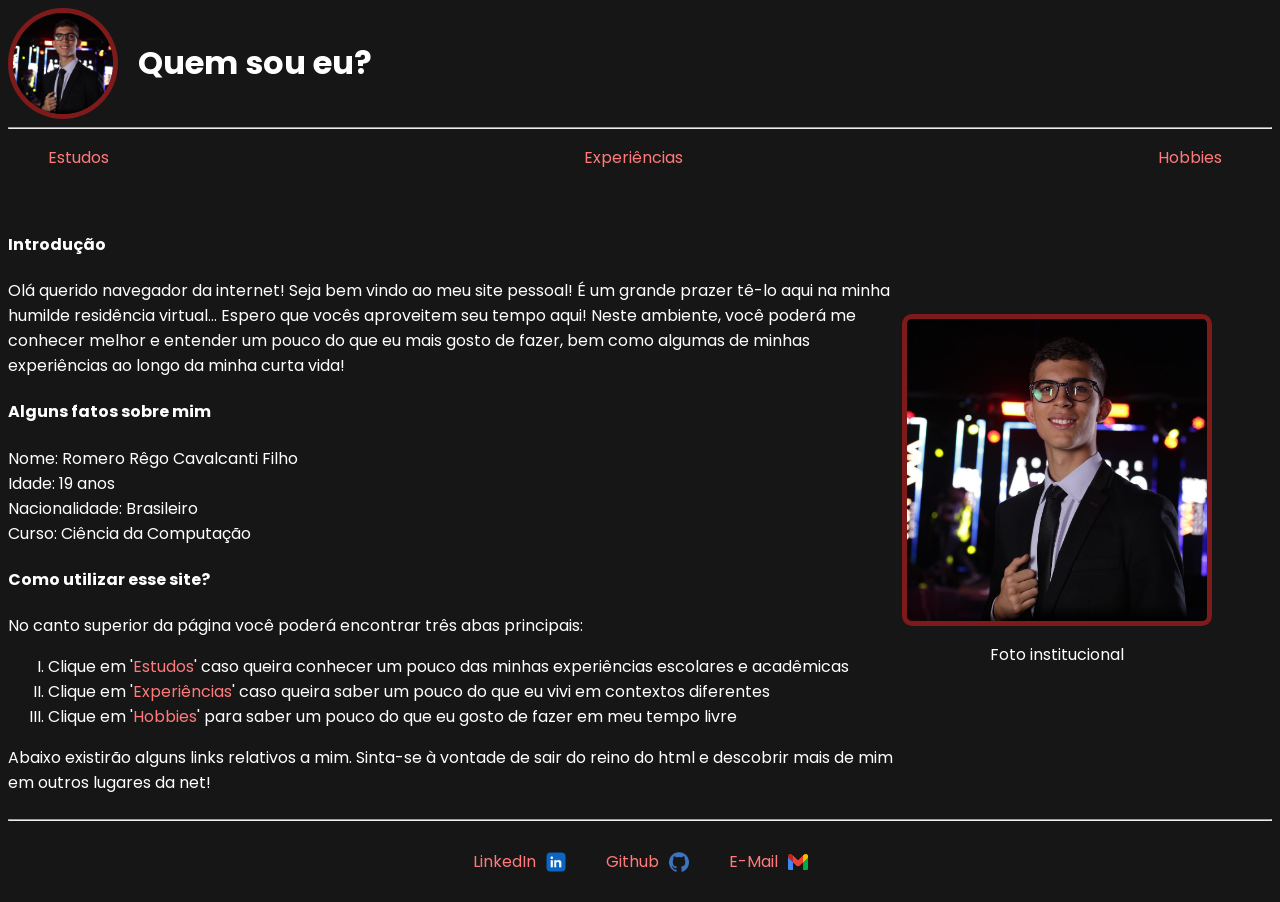
<file: pasta_site/index.html>
<!DOCTYPE html>
<html lang="en">
<head>
  <meta charset="UTF-8" />
  <meta name="viewport" content="width=device-width, initial-scale=1.0" />
  <title>Portfólio da Vida</title>

  <link rel="stylesheet" href="styles.css" />

  <link rel="preconnect" href="https://fonts.googleapis.com" />
  <link rel="preconnect" href="https://fonts.gstatic.com" crossorigin />
  <link 
    href="https://fonts.googleapis.com/css2?family=Poppins:ital,wght@0,100;0,200;0,300;0,400;0,500;0,600;0,700;0,800;0,900;1,100;1,200;1,300;1,400;1,500;1,600;1,700;1,800;1,900&display=swap" 
    rel="stylesheet" 
  />
</head>

<body>
  <!-- Parte de cima do Site -->
  <header>
    <div class="header-content">
      <div class="profile-photo-container"> <!-- Foto de perfil do site -->
        <img 
          src="./assets/perfil_lkd.jpg" 
          alt="Foto de perfil" 
          class="profile-photo" 
        />
      </div>
      <h1>Quem sou eu?</h1>
    </div>

    <hr />

    <ul class="nav-bar">
      <li><a href="./Escola.html" target="_blank">Estudos</a></li> <!-- Seta barra de navegação -->
      <li><a href="./Experiências.html" target="_blank">Experiências</a></li>
      <li><a href="./Hobbies.html" target="_blank">Hobbies</a></li>
    </ul>
  </header>

  <div class="main-content">
    <div class="text-section">
      <br>
      <h4>Introdução</h4> <!-- Inicia o main do texto -->
      <p>
        Olá querido navegador da internet! Seja bem vindo ao meu site pessoal! É um grande prazer tê-lo aqui na minha humilde
        residência virtual... Espero que vocês aproveitem seu tempo aqui! Neste ambiente, você poderá me conhecer melhor e entender 
        um pouco do que eu mais gosto de fazer, bem como algumas de minhas experiências ao longo da minha curta vida!
      </p>

      <h4>Alguns fatos sobre mim</h4>
      <p>
        Nome: Romero Rêgo Cavalcanti Filho
        <br>
        Idade: 19 anos
        <br>
        Nacionalidade: Brasileiro
        <br>
        Curso: Ciência da Computação
      </p>

      <h4>Como utilizar esse site?</h4>
      <p>No canto superior da página você poderá encontrar três abas principais:</p>
      <ol>
        <li>Clique em '<a href="./Escola.html" target="_blank">Estudos</a>' caso queira conhecer um pouco das minhas experiências escolares e acadêmicas</li>
        <li>Clique em '<a href="./Experiências.html" target="_blank">Experiências</a>' caso queira saber um pouco do que eu vivi em contextos diferentes</li>
        <li>Clique em '<a href="./Hobbies.html" target="_blank">Hobbies</a>' para saber um pouco do que eu gosto de fazer em meu tempo livre</li>
      </ol>

      <p>Abaixo existirão alguns links relativos a mim. Sinta-se à vontade de sair do reino do html e descobrir mais de mim em outros lugares da net!</p>
    </div>

    <div class="image-section"> <!-- Adiciona a imagem do texto -->
        <img src="./assets/perfil_lkd.jpg" alt="Foto" width="300px" class="main-image-container" />
      <p>Foto institucional</p>
    </div>
  </div>

  <hr />

  <footer>
    <div>
      <a href="https://www.linkedin.com/in/romero-cavalcanti-a523ab343/" target="_blank">
        LinkedIn
        <img src="./assets/linkedin_icon.webp" alt="ícone linkedin" />
      </a>
    </div>
    <div><a href="https://github.com/romero003/portfolio_citi" target="_blank">Github
      <img src="./assets/git_icon.webp" alt="ícone linkedin" />
    </a></div>
    <div><a href="mailto:rrcf@cin.ufpe.br.com" target="_blank">E-Mail
      <img src="./assets/gmail_icon.webp" alt="ícone linkedin" />
    </a></div>

  </footer>
</body>
</html>
</file>
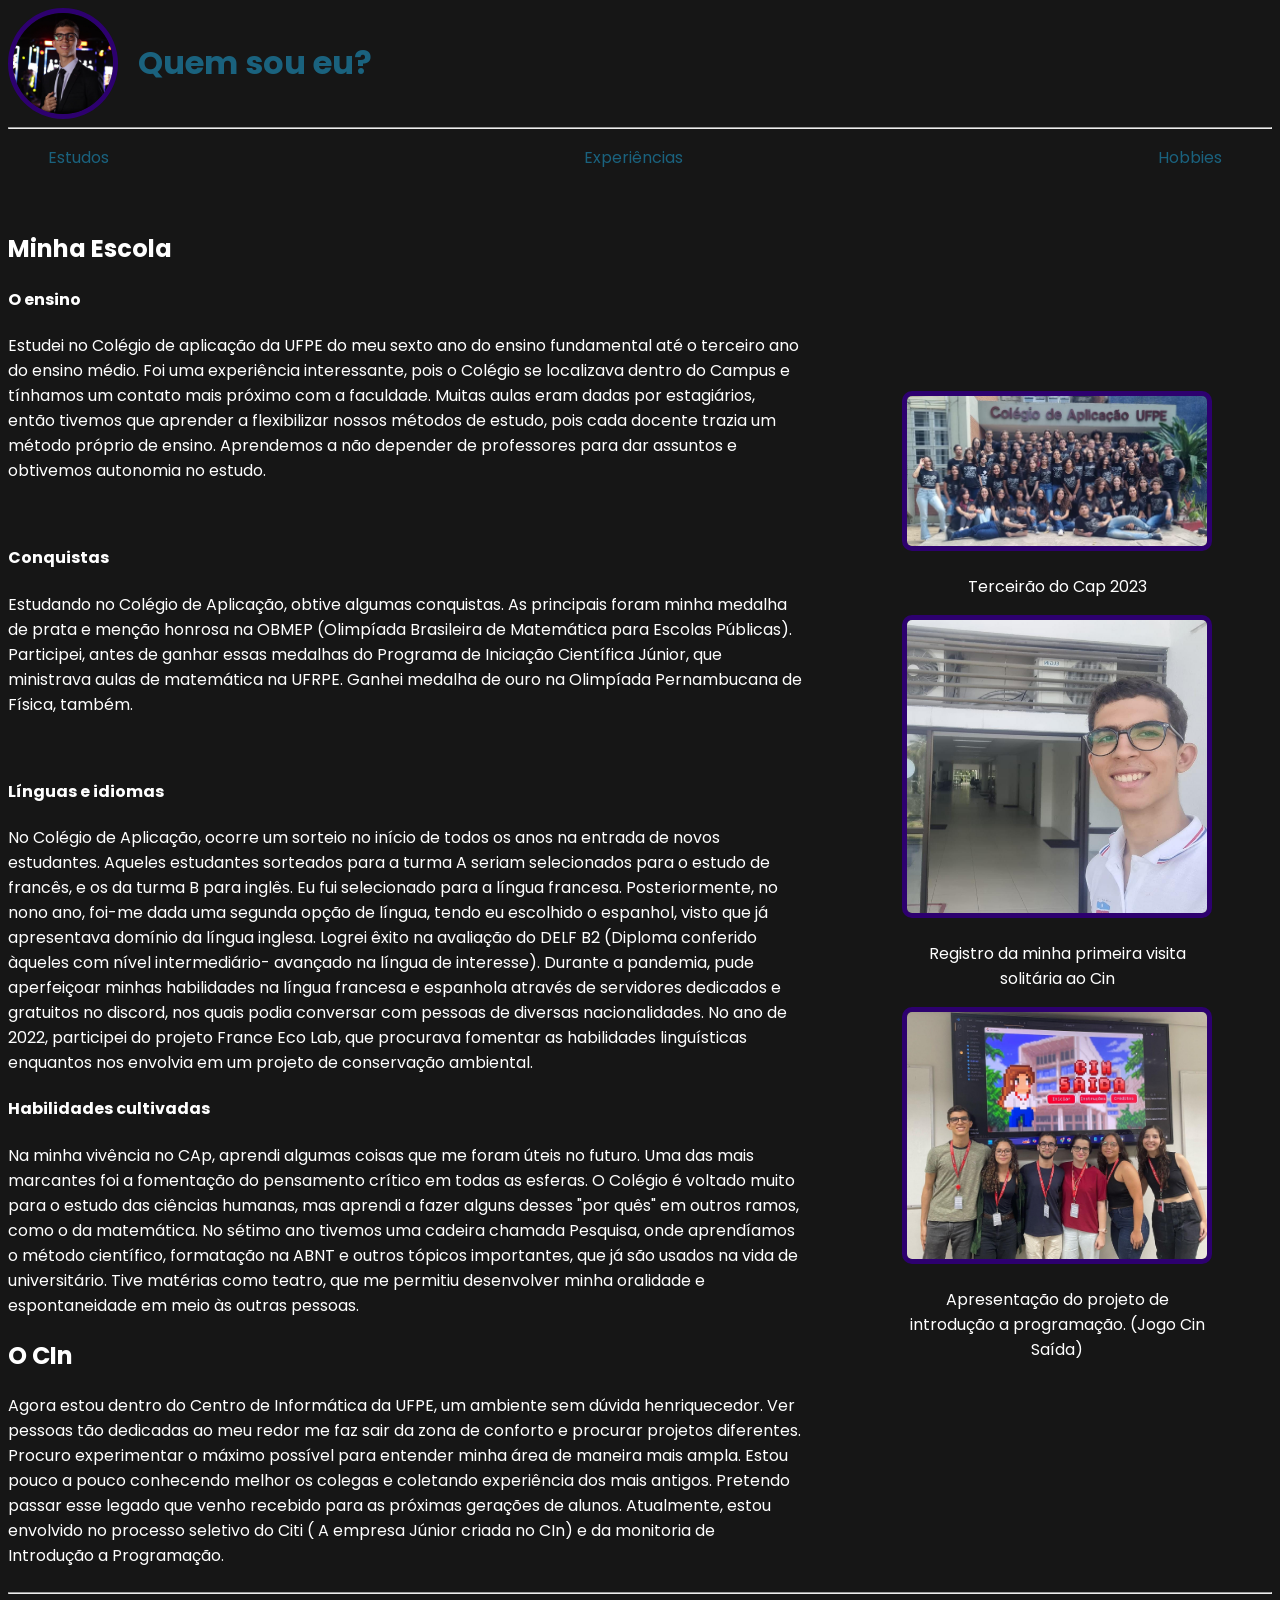
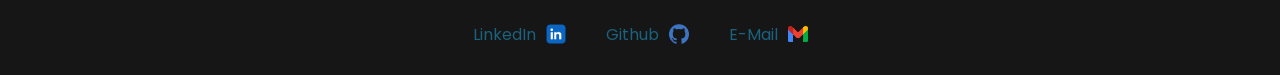
<file: pasta_site/Escola.html>
<!DOCTYPE html>
<html lang="en">
<head>
  <meta charset="UTF-8" />
  <meta name="viewport" content="width=device-width, initial-scale=1.0" />
  <title>Portfólio da Vida</title>

  <link rel="stylesheet" href="Escola_styles.css" />

  <link rel="preconnect" href="https://fonts.googleapis.com" />
  <link rel="preconnect" href="https://fonts.gstatic.com" crossorigin />
  <link 
    href="https://fonts.googleapis.com/css2?family=Poppins:ital,wght@0,100;0,200;0,300;0,400;0,500;0,600;0,700;0,800;0,900;1,100;1,200;1,300;1,400;1,500;1,600;1,700;1,800;1,900&display=swap" 
    rel="stylesheet" 
  />
</head>

<body>
  <!-- Parte de cima do Site -->
  <header>
    <div class="header-content">
      <div class="profile-photo-container"> <!-- Foto de perfil do site -->
        <img 
          src="./assets/perfil_lkd.jpg" 
          alt="Foto de perfil" 
          class="profile-photo" 
        />
      </div>
      <h1><a href="./index.html">Quem sou eu?</a></h1>
    </div>

    <hr />

    <ul class="nav-bar">
      <li><a href="./Escola.html" target="_blank">Estudos</a></li> <!-- Seta barra de navegação -->
      <li><a href="./Experiências.html" target="_blank">Experiências</a></li>
      <li><a href="./Hobbies.html" target="_blank">Hobbies</a></li>
    </ul>
  </header>
<!-- Parte customizável de cada aba-->
  <div class="main-content">
    <div class="text-section">
      <br>
      <h2>Minha Escola</h2> <!-- Inicia o main do texto -->
      <h4> O ensino</h4>
      <p>
        Estudei no Colégio de aplicação da UFPE do meu sexto ano do ensino fundamental até o terceiro ano
        do ensino médio. Foi uma experiência interessante, pois o Colégio se localizava dentro do Campus
        e tínhamos um contato mais próximo com a faculdade. Muitas aulas eram dadas por estagiários, então
        tivemos que aprender a flexibilizar nossos métodos de estudo, pois cada docente trazia um método próprio
        de ensino. Aprendemos a não depender de professores para dar assuntos e obtivemos autonomia no estudo.
      </p>
      <br>
      <h4>Conquistas</h4>
      <p>
        Estudando no Colégio de Aplicação, obtive algumas conquistas. As principais foram minha medalha de prata
        e menção honrosa na OBMEP (Olimpíada Brasileira de Matemática para Escolas Públicas). Participei, antes de 
        ganhar essas medalhas do Programa de Iniciação Científica Júnior, que ministrava aulas de matemática na UFRPE.
        Ganhei medalha de ouro na Olimpíada Pernambucana de Física, também.
      </p>
      <br>
      <h4>Línguas e idiomas</h4>
      <p>
        No Colégio de Aplicação, ocorre um sorteio no início de todos os anos na entrada de novos estudantes. Aqueles estudantes 
        sorteados para a turma A seriam selecionados para o estudo de francês, e os da turma B para inglês. Eu fui selecionado 
        para a língua francesa. Posteriormente, no nono ano, foi-me dada uma segunda opção de língua, tendo eu escolhido o espanhol,
        visto que já apresentava domínio da língua inglesa. Logrei êxito na avaliação do DELF B2 (Diploma conferido àqueles com nível
        intermediário- avançado na língua de interesse). Durante a pandemia, pude aperfeiçoar minhas habilidades na língua francesa e 
        espanhola através de servidores dedicados e gratuitos no discord, nos quais podia conversar com pessoas de diversas nacionalidades.
        No ano de 2022, participei do projeto France Eco Lab, que procurava fomentar as habilidades linguísticas enquantos nos envolvia 
        em um projeto de conservação ambiental.
      </p>

      <h4> Habilidades cultivadas</h4>
      <p>
        Na minha vivência no CAp, aprendi algumas coisas que me foram úteis no futuro. Uma das mais marcantes foi a fomentação do pensamento crítico
        em todas as esferas. O Colégio é voltado muito para o estudo das ciências humanas, mas aprendi a fazer alguns desses "por quês" em outros ramos,
        como o da matemática. No sétimo ano tivemos uma cadeira chamada Pesquisa, onde aprendíamos o método científico, formatação na ABNT e outros tópicos 
        importantes, que já são usados na vida de universitário. Tive matérias como teatro, que me permitiu desenvolver minha oralidade e espontaneidade 
        em meio às outras pessoas.
      </p>

      <h2> O CIn</h2>
      <p> Agora estou dentro do Centro de Informática da UFPE, um ambiente sem dúvida henriquecedor. Ver pessoas tão dedicadas ao meu redor me faz sair da zona 
        de conforto e procurar projetos diferentes. Procuro experimentar o máximo possível para entender minha área de maneira mais ampla. Estou pouco a pouco 
        conhecendo melhor os colegas e coletando experiência dos mais antigos. Pretendo passar esse legado que venho recebido para as próximas gerações de alunos. 
        Atualmente, estou envolvido no processo seletivo do Citi ( A empresa Júnior criada no CIn) e da monitoria de Introdução a Programação.
      </p>
      
    </div>
    <div class="image-section">
      
        <div>
          <img src="./assets/cap_terceirao.jpg" alt="Foto" width="300px" class="main-image-container" />
          <p>Terceirão do Cap 2023</p>
        </div>
        <div>
          <img src="./assets/Visita_cin.jpg" alt="Foto" width="300px" class="main-image-container" />
          <p>Registro da minha primeira visita solitária ao Cin</p>
        </div>
        <div>
          <img src="./assets/projeto_ip.jpg" alt="Foto" width="300px" class="main-image-container" />
          <p>Apresentação do projeto de introdução a programação. (Jogo Cin Saída)</p>
        </div>
      </div>
    </div>
  </div>

  <hr />

  <footer>
    <div>
      <a href="https://www.linkedin.com/in/romero-cavalcanti-a523ab343/" target="_blank">
        LinkedIn
        <img src="./assets/linkedin_icon.webp" alt="ícone linkedin" />
      </a>
    </div>
    <div><a href="https://github.com/romero003/portfolio_citi" target="_blank">Github
      <img src="./assets/git_icon.webp" alt="ícone linkedin" />
    </a></div>
    <div><a href="mailto:rrcf@cin.ufpe.br.com" target="_blank">E-Mail
      <img src="./assets/gmail_icon.webp" alt="ícone linkedin" />
    </a></div>

  </footer>
</body>
</html>
</file>
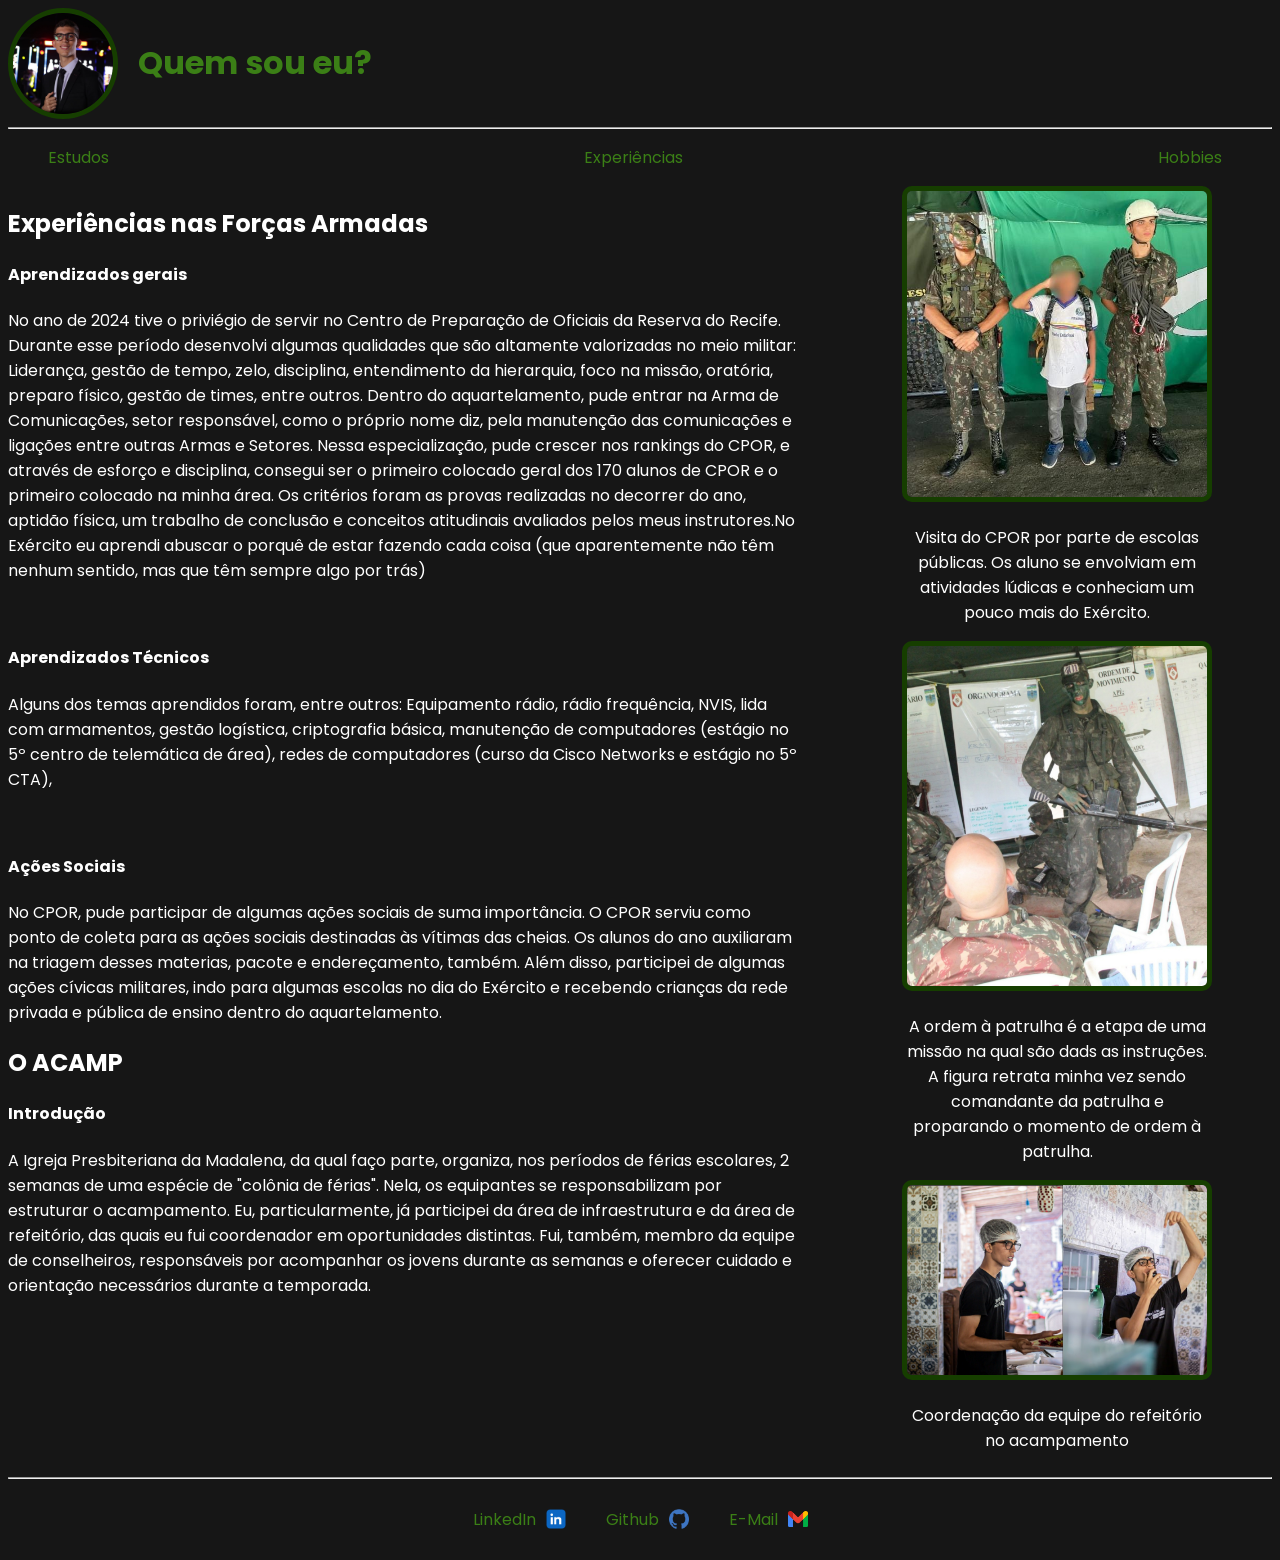
<file: pasta_site/Experiências.html>
<!DOCTYPE html>
<html lang="en">
<head>
  <meta charset="UTF-8" />
  <meta name="viewport" content="width=device-width, initial-scale=1.0" />
  <title>Portfólio da Vida</title>

  <link rel="stylesheet" href="Experiências_styles.css" />

  <link rel="preconnect" href="https://fonts.googleapis.com" />
  <link rel="preconnect" href="https://fonts.gstatic.com" crossorigin />
  <link 
    href="https://fonts.googleapis.com/css2?family=Poppins:ital,wght@0,100;0,200;0,300;0,400;0,500;0,600;0,700;0,800;0,900;1,100;1,200;1,300;1,400;1,500;1,600;1,700;1,800;1,900&display=swap" 
    rel="stylesheet" 
  />
</head>

<body>
  <!-- Parte de cima do Site -->
  <header>
    <div class="header-content">
      <div class="profile-photo-container"> <!-- Foto de perfil do site -->
        <img 
          src="./assets/perfil_lkd.jpg" 
          alt="Foto de perfil" 
          class="profile-photo" 
        />
      </div>
      <h1><a href="./index.html">Quem sou eu?</a></h1>
    </div>

    <hr />

    <ul class="nav-bar">
      <li><a href="./Escola.html" target="_blank">Estudos</a></li> <!-- Seta barra de navegação -->
      <li><a href="./Experiências.html" target="_blank">Experiências</a></li>
      <li><a href="./Hobbies.html" target="_blank">Hobbies</a></li>
    </ul>
  </header>
<!-- Parte customizável de cada aba-->
  <div class="main-content">
    <div class="text-section">
      
      <h2>Experiências nas Forças Armadas</h2> <!-- Inicia o main do texto -->
      <h4> Aprendizados gerais</h4>
      <p>
        No ano de 2024 tive o priviégio de servir no Centro de Preparação de Oficiais da Reserva do Recife. Durante esse período desenvolvi 
        algumas qualidades que são altamente valorizadas no meio militar: Liderança, gestão de tempo, zelo, disciplina, entendimento da hierarquia, foco na missão, oratória, preparo físico, gestão de times, 
        entre outros. Dentro do aquartelamento, pude entrar na Arma de Comunicações, setor responsável, como o próprio nome diz, pela manutenção das 
        comunicações e ligações entre outras Armas e Setores. Nessa especialização, pude crescer nos rankings do CPOR, e através de esforço e disciplina, 
        consegui ser o primeiro colocado geral dos 170 alunos de CPOR e o primeiro colocado na minha área. Os critérios foram as provas realizadas no decorrer 
        do ano, aptidão física, um trabalho de conclusão e conceitos atitudinais avaliados pelos meus instrutores.No Exército eu aprendi abuscar o porquê de estar fazendo cada coisa (que aparentemente não têm nenhum sentido, mas que têm sempre algo por trás)

      </p>
      <br>
      <h4>Aprendizados Técnicos</h4>
      <p>
        Alguns dos temas aprendidos foram, entre outros:
        Equipamento rádio, rádio frequência, NVIS, lida com armamentos,  gestão logística, criptografia básica, manutenção de computadores (estágio no 5º centro de telemática de área), redes de computadores (curso da Cisco Networks e estágio no 5º CTA),
      </p>
      
      <br>
      <h4>Ações Sociais</h4>
      <p>
        No CPOR, pude participar de algumas ações sociais de suma importância. O CPOR serviu como ponto de coleta para as ações sociais destinadas às vítimas das cheias. Os alunos do ano auxiliaram na triagem desses materias, pacote e endereçamento, também.
         Além disso, participei de algumas ações cívicas militares, indo para algumas escolas no dia do Exército e recebendo crianças da rede privada e pública de ensino dentro do aquartelamento.
      </p>

      

      <h2> O ACAMP</h2>
      <h4> Introdução </h4>
      <p> A Igreja Presbiteriana da Madalena, da qual faço parte, organiza, nos períodos de férias escolares, 2 semanas de uma espécie de "colônia de férias". Nela, os equipantes se responsabilizam por estruturar o acampamento. Eu, particularmente, já participei da 
         área de infraestrutura e da área de refeitório, das quais eu fui coordenador em oportunidades distintas. Fui, também, membro da equipe de conselheiros, responsáveis por acompanhar os jovens durante as semanas e  oferecer cuidado e orientação necessários durante a temporada.</p>
    </div>
    <div class="image-section">
      <div>
        <img src="./assets/visita_escola.jpg" width="300px" class="main-image-container" />
        <p>Visita do CPOR  por parte de escolas públicas. Os aluno se envolviam em atividades lúdicas e conheciam um pouco mais do Exército.</p>
      </div>
      <div>
        <img src="./assets/ordem_patrulha.jpg" width="300px" class="main-image-container"/>
        <p>A ordem à patrulha é a etapa de uma missão na qual são dads as instruções. A figura retrata minha vez sendo comandante da patrulha e proparando o momento de ordem à patrulha.</p>
      </div>
      <div>
        <img src="./assets/coord_refeitorio.png" width="300px" class="main-image-container" />
        <p> Coordenação da equipe do refeitório no acampamento</p>
      </div>
    </div>
  </div>

  <hr />

  <footer>
    <div>
      <a href="https://www.linkedin.com/in/romero-cavalcanti-a523ab343/" target="_blank">
        LinkedIn
        <img src="./assets/linkedin_icon.webp" alt="ícone linkedin" />
      </a>
    </div>
    <div><a href="https://github.com/romero003/portfolio_citi" target="_blank">Github
      <img src="./assets/git_icon.webp" alt="ícone linkedin" />
    </a></div>
    <div><a href="mailto:rrcf@cin.ufpe.br.com" target="_blank">E-Mail
      <img src="./assets/gmail_icon.webp" alt="ícone linkedin" />
    </a></div>

  </footer>
</body>
</html>
</file>
<file: pasta_site/styles.css>
body {
    background-color: #161616;
    color: white;
    font-family: "poppins", sans-serif;
  }
  .nav-bar {
    display: flex;
    justify-content: space-between;
    padding-right: 50px;
  }
  
  ul {
    list-style-type: none;
  }

  ol{
    list-style-type: upper-roman
  }
  
  a {
    text-decoration: none;
    color: rgb(255, 123, 123);
  }
  
  .profile-photo-container{
    display: flex;
    justify-content: center;
  }

  .profile-photo{
    float: left;
    object-fit: cover;
    width:100px;
    border-radius: 50%;
    border-width: 5px;
    border-style: solid;
    border-color: rgb(126, 26, 26);
  }

  .header-content {
    display: flex;
    align-items: center;
    gap: 20px; 
    
  }

  .main-content {
    display: flex;
    justify-content: space-between;
    align-items: center;
    padding-right: 60px;
  }

  .image-section {
    display: flex;
    flex-direction: column;
    align-items: center;
    text-align: center;
  }
  
  .main-image-container {
    border-width: 5px;
    border-style: solid;
    border-color: rgb(126, 26, 26);
    border-radius: 10px;
  }

  footer{
    display: flex;
    justify-content: center;
  }

  footer div{
    padding: 20px;
  }

  footer img{
    width: 20px;
    padding-left: 10px;
  }

  footer a{
    display: flex;
    align-items: center;
  }
</file>
<file: pasta_site/Escola_styles.css>
body {
    background-color: #161616;
    color: white;
    font-family: "poppins", sans-serif;
  }
  .nav-bar {
    display: flex;
    justify-content: space-between;
    padding-right: 50px;
  }
  
  ul {
    list-style-type: none;
  }

  ol{
    list-style-type: upper-roman
  }
  
  a {
    text-decoration: none;
    color: rgb(26, 98, 126);
  }
  
  .profile-photo-container{
    display: flex;
    justify-content: center;
  }

  .profile-photo{
    float: left;
    object-fit: cover;
    width:100px;
    border-radius: 50%;
    border-width: 5px;
    border-style: solid;
    border-color: rgb(45, 0, 111);
    
  }

  .header-content {
    display: flex;
    align-items: center;
    gap: 20px; 
    
  }

  .main-content {
    display: flex;
    justify-content: space-between;
    align-items: center;
    padding-right: 60px;
  }
  .text-section{
    padding-right: 100px;
  }
  .image-section {
    display: flex;
    flex-direction: column;
    align-items: center;
    text-align: center;
  }
  
  .main-image-container {
    border-width: 5px;
    border-style: solid;
    border-color: rgb(45, 0, 111);
    border-radius: 10px;
  }

  footer{
    display: flex;
    justify-content: center;
  }

  footer div{
    padding: 20px;
  }

  footer img{
    width: 20px;
    padding-left: 10px;
  }

  footer a{
    display: flex;
    align-items: center;
  }
</file>
<file: pasta_site/Experiências_styles.css>
body {
    background-color: #161616;
    color: white;
    font-family: "poppins", sans-serif;
  }
  .nav-bar {
    display: flex;
    justify-content: space-between;
    padding-right: 50px;
  }
  
  ul {
    list-style-type: none;
  }

  ol{
    list-style-type: upper-roman
  }
  
  a {
    text-decoration: none;
    color: rgb(59, 127, 22);
  }
  
  .profile-photo-container{
    display: flex;
    justify-content: center;
  }

  .profile-photo{
    float: left;
    object-fit: cover;
    width:100px;
    border-radius: 50%;
    border-width: 5px;
    border-style: solid;
    border-color: rgb(22, 62, 0);
    
  }

  .header-content {
    display: flex;
    align-items: center;
    gap: 20px; 
    
  }

  .main-content {
    display: flex;
    justify-content: space-between;
    align-items: flex-start; 
    padding-right: 60px;
  }
  .text-section{
    padding-right: 100px;
  }
  .image-section {
    display: flex;
    flex-direction: column;
    align-items: center;
    text-align: center;
  }
  
  .main-image-container {
    border-width: 5px;
    border-style: solid;
    border-color: rgb(22, 62, 0);
    border-radius: 10px;
  }

  footer{
    display: flex;
    justify-content: center;
  }

  footer div{
    padding: 20px;
  }

  footer img{
    width: 20px;
    padding-left: 10px;
  }

  footer a{
    display: flex;
    align-items: center;
  }
</file>
